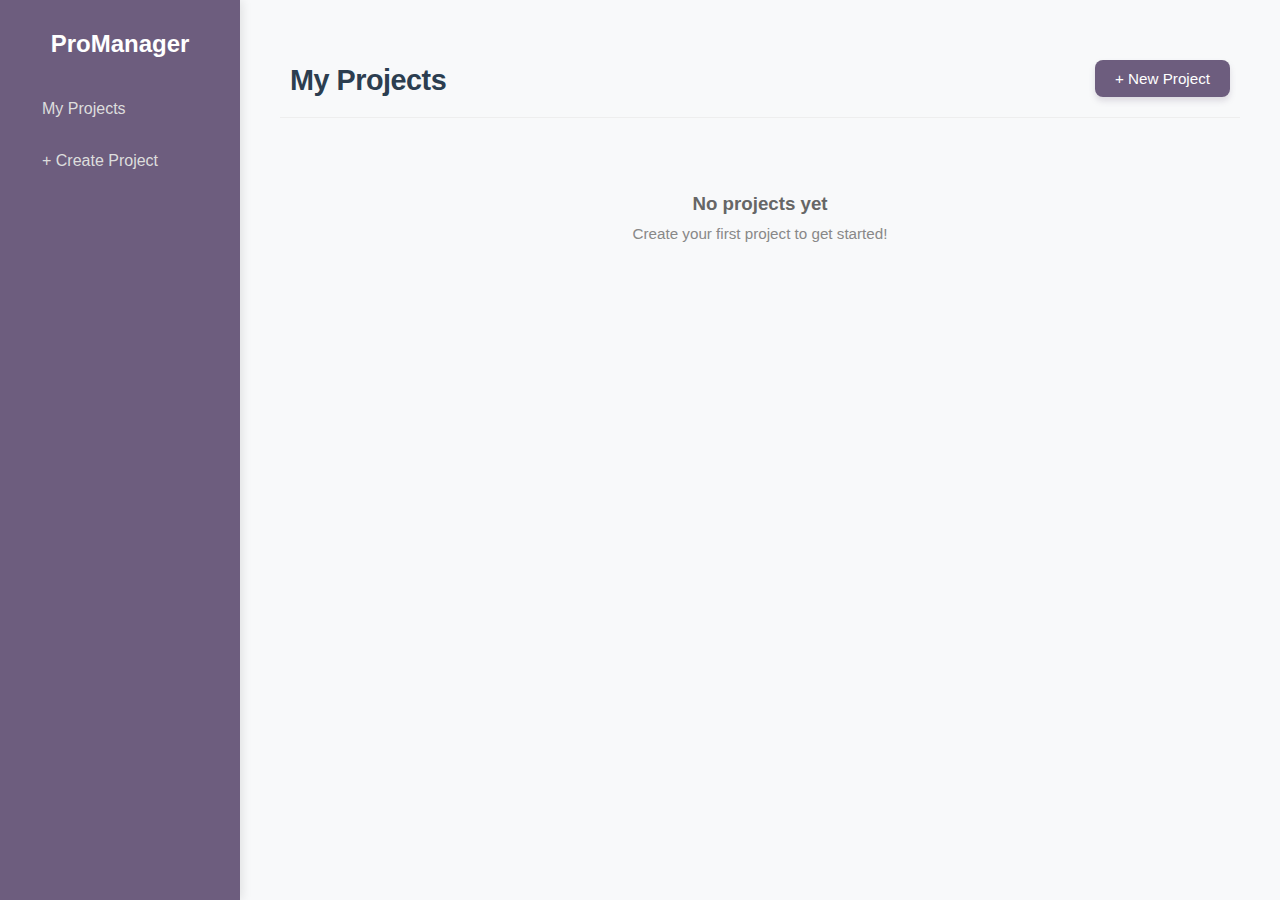
<file: index.html>
<!DOCTYPE html>
<html lang="en">
  <head>
    <meta charset="UTF-8" />
    <meta name="viewport" content="width=device-width, initial-scale=1.0" />
    <title>ProManager | Project Status Suite</title>
    <link rel="stylesheet" href="./projectStatus.css" />
  </head>
  <body>
    <div class="app-container">
      <nav class="side-nav">
        <h2>ProManager</h2>
        <ul>
          <li>
            <a href="#" onclick="showView('project-list-view')">My Projects</a>
          </li>
          <li>
            <a href="#" onclick="showView('setup-view')">+ Create Project</a>
          </li>
        </ul>
      </nav>

      <main class="content-area">
        <div id="project-list-view" class="view">
          <div class="dashboard-header-container">
            <div class="header-text-group">
              <h1>My Projects</h1>
              <p id="dashboard-instruction" class="header-subtitle">
                Select a workspace to manage its specific status or drag tasks.
              </p>
            </div>

            <button class="btn-primary-large" onclick="showView('setup-view')">
              + New Project
            </button>
          </div>
          <div id="project-grid" class="project-list-container"></div>
        </div>

        <div id="setup-view" class="view hidden">
          <div class="setup-container">
            <h1>New Project Setup</h1>
            <div class="input-group">
              <label for="setup-name">Project Name</label>
              <input
                type="text"
                id="setup-name"
                placeholder="e.g., Your Project Name"
              />
            </div>
            <div class="input-group">
              <label for="setup-stages"
                >Workflow Stages (Comma Separated)</label
              >
              <input
                type="text"
                id="setup-stages"
                placeholder="Working, Review, Testing..."
              />
              <small
                >Note: 'New' and 'Completed' are mandatory and added
                automatically.</small
              >
            </div>
            <button class="btn-primary" onclick="handleCreateProject()">
              Create Workspace
            </button>
          </div>
        </div>

        <div id="kanban-view" class="view hidden">
          <div class="board-header">
            <div class="header-left-group">
              <button class="btn-close-project" onclick="closeProject()">
                &larr;
              </button>
              <h2 id="active-project-title" onclick="editProjectTitle()">
                Project Name
              </h2>
            </div>

            <div class="search-container">
              <input
                type="text"
                id="task-search-input"
                placeholder="Search tasks..."
                onkeyup="applyFilters()"
              />
            </div>
            <div class="toolbar-actions">
              <select id="filter-priority" onchange="applyFilters()">
                <option value="all">All Priorities</option>
                <option value="High">High Priority</option>
                <option value="Medium">Medium Priority</option>
                <option value="Low">Low Priority</option>
              </select>

              <select id="sort-order" onchange="applyFilters()">
                <option value="newest">Newest First</option>
                <option value="oldest">Oldest First</option>
                <option value="due-soon">Due Date: Soonest</option>
              </select>
            </div>

            <div class="btn-container">
              <button class="btn-add" onclick="openModalForAdd()">
                + Add Task
              </button>
            </div>
          </div>
          <div id="kanban-board" class="kanban-board"></div>
        </div>
      </main>
    </div>
    <div id="task-modal" class="modal hidden">
      <div class="modal-content">
        <h3 id="modal-title-text">Project Card Details</h3>

        <div class="modal-body">
          <input
            type="text"
            id="task-title"
            placeholder="Task Title (Mandatory)"
            autocomplete="off"
          />

          <textarea id="task-desc" placeholder="Task Description..."></textarea>

          <input
            type="text"
            id="task-tags"
            placeholder="Tags (e.g. Bug, Frontend, Urgent)"
            autocomplete="off"
          />

          <div class="task-meta-inputs">
            <div class="input-group">
              <label>Due Date</label>
              <input type="date" id="task-date" />
            </div>

            <div class="input-group">
              <label>Priority</label>
              <select id="task-priority">
                <option value="Low">Low</option>
                <option value="Medium" selected>Medium</option>
                <option value="High">High</option>
              </select>
            </div>
          </div>
        </div>

        <div class="modal-actions">
          <button onclick="closeModal()" class="btn-cancel">Cancel</button>
          <button class="btn-save" onclick="handleSaveTask()">Save Card</button>
        </div>
      </div>
    </div>
    <div id="stage-modal" class="modal hidden">
      <div class="modal-content stage-modal-content">
        <h3>Add New Stage</h3>

        <input
          type="text"
          id="new-stage-name"
          placeholder="Enter Stage Name"
          autocomplete="off"
        />

        <div class="modal-actions">
          <button class="btn-cancel" onclick="closeStageModal()">Cancel</button>

          <button class="btn-save" onclick="confirmAddStage()">
            Add Stage
          </button>
        </div>
      </div>
    </div>

    <script src="./projectStatus.js"></script>
  </body>
</html>
</file>
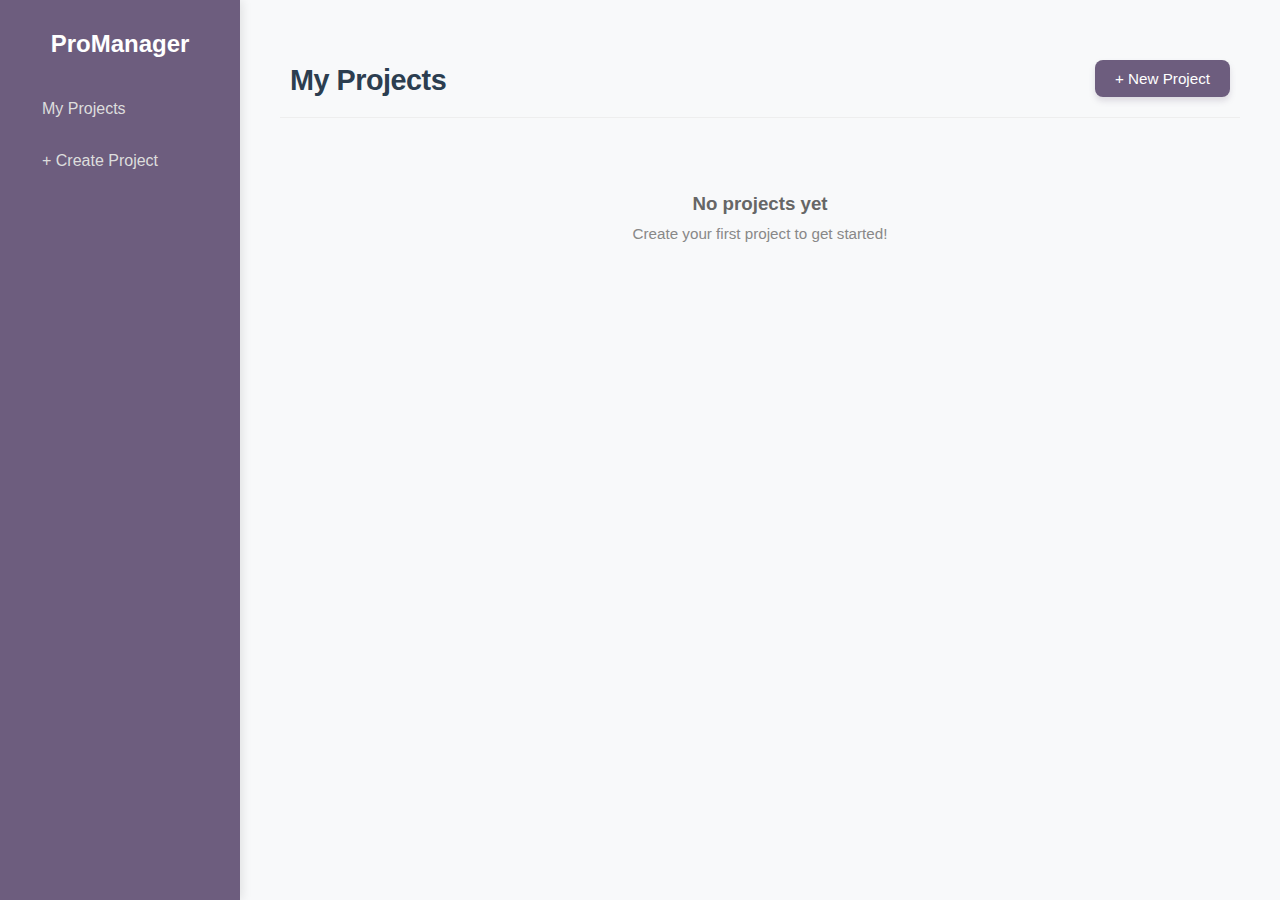
<file: HTML/index.html>
<!DOCTYPE html>
<html lang="en">
  <head>
    <meta charset="UTF-8" />
    <meta name="viewport" content="width=device-width, initial-scale=1.0" />
    <title>ProManager | Project Status Suite</title>
    <link rel="stylesheet" href="../CSS/projectStatus.css" />
  </head>
  <body>
    <div class="app-container">
      <nav class="side-nav">
        <h2>ProManager</h2>
        <ul>
          <li>
            <a href="#" onclick="showView('project-list-view')">My Projects</a>
          </li>
          <li>
            <a href="#" onclick="showView('setup-view')">+ Create Project</a>
          </li>
        </ul>
      </nav>

      <main class="content-area">
        <div id="project-list-view" class="view">
          <div class="dashboard-header-container">
            <div class="header-text-group">
              <h1>My Projects</h1>
              <p id="dashboard-instruction" class="header-subtitle">
                Select a workspace to manage its specific status or drag tasks.
              </p>
            </div>

            <button class="btn-primary-large" onclick="showView('setup-view')">
              + New Project
            </button>
          </div>
          <div id="project-grid" class="project-list-container"></div>
        </div>

        <div id="setup-view" class="view hidden">
          <div class="setup-container">
            <h1>New Project Setup</h1>
            <div class="input-group">
              <label for="setup-name">Project Name</label>
              <input
                type="text"
                id="setup-name"
                placeholder="e.g., Your Project Name"
              />
            </div>
            <div class="input-group">
              <label for="setup-stages"
                >Workflow Stages (Comma Separated)</label
              >
              <input
                type="text"
                id="setup-stages"
                placeholder="Working, Review, Testing..."
              />
              <small
                >Note: 'New' and 'Completed' are mandatory and added
                automatically.</small
              >
            </div>
            <button class="btn-primary" onclick="handleCreateProject()">
              Create Workspace
            </button>
          </div>
        </div>

        <div id="kanban-view" class="view hidden">
          <div class="board-header">
            <div class="header-left-group">
              <button class="btn-close-project" onclick="closeProject()">
                &larr;
              </button>
              <h2 id="active-project-title" onclick="editProjectTitle()">
                Project Name
              </h2>
            </div>

            <div class="search-container">
              <input
                type="text"
                id="task-search-input"
                placeholder="Search tasks..."
                onkeyup="applyFilters()"
              />
            </div>
            <div class="toolbar-actions">
              <select id="filter-priority" onchange="applyFilters()">
                <option value="all">All Priorities</option>
                <option value="High">High Priority</option>
                <option value="Medium">Medium Priority</option>
                <option value="Low">Low Priority</option>
              </select>

              <select id="sort-order" onchange="applyFilters()">
                <option value="newest">Newest First</option>
                <option value="oldest">Oldest First</option>
                <option value="due-soon">Due Date: Soonest</option>
              </select>
            </div>

            <div class="btn-container">
              <button class="btn-add" onclick="openModalForAdd()">
                + Add Task
              </button>
            </div>
          </div>
          <div id="kanban-board" class="kanban-board"></div>
        </div>
      </main>
    </div>
    <div id="task-modal" class="modal hidden">
      <div class="modal-content">
        <h3 id="modal-title-text">Project Card Details</h3>

        <div class="modal-body">
          <input
            type="text"
            id="task-title"
            placeholder="Task Title (Mandatory)"
            autocomplete="off"
          />

          <textarea id="task-desc" placeholder="Task Description..."></textarea>

          <input
            type="text"
            id="task-tags"
            placeholder="Tags (e.g. Bug, Frontend, Urgent)"
            autocomplete="off"
          />

          <div class="task-meta-inputs">
            <div class="input-group">
              <label>Due Date</label>
              <input type="date" id="task-date" />
            </div>

            <div class="input-group">
              <label>Priority</label>
              <select id="task-priority">
                <option value="Low">Low</option>
                <option value="Medium" selected>Medium</option>
                <option value="High">High</option>
              </select>
            </div>
          </div>
        </div>

        <div class="modal-actions">
          <button onclick="closeModal()" class="btn-cancel">Cancel</button>
          <button class="btn-save" onclick="handleSaveTask()">Save Card</button>
        </div>
      </div>
    </div>
    <div id="stage-modal" class="modal hidden">
      <div class="modal-content stage-modal-content">
        <h3>Add New Stage</h3>

        <input
          type="text"
          id="new-stage-name"
          placeholder="Enter Stage Name"
          autocomplete="off"
        />

        <div class="modal-actions">
          <button class="btn-cancel" onclick="closeStageModal()">Cancel</button>

          <button class="btn-save" onclick="confirmAddStage()">
            Add Stage
          </button>
        </div>
      </div>
    </div>

    <script src="../JS/projectStatus.js"></script>
  </body>
</html>
</file>
<file: projectStatus.css>
:root {
    --primary: #6d5d7e;
    --accent: #aa97b9;
    --bg: #f8f9fa;
    --white: #ffffff;
  }
  
  * {
    box-sizing: border-box;
    margin: 0;
    padding: 0;
    font-family: "Segoe UI", sans-serif;
  }
  body {
    background: var(--bg);
    overflow-x: hidden;
  }
  .hidden {
    display: none !important;
  }
  
  /* Layout & Sidebar */
  .app-container {
    display: flex;
    min-height: 100vh;
  }
  /* Instruction Banner */
  #dashboard-instruction {
    background-color: #e3f2fd; /* Light Blue Background */
    color: #0d47a1; /* Dark Blue Text */
    padding: 12px 20px;
    border-radius: 8px;
    margin-bottom: 20px;
    text-align: center;
    font-size: 0.95rem;
    border: 1px solid #bbdefb;
    /* By default, we keep it hidden in CSS so JS can show it only when needed */
    display: none;
  }
  
  .side-nav {
    width: 240px;
    background: var(--primary);
    color: white;
    padding: 30px;
    flex-shrink: 0;
    box-shadow: 2px 0 10px rgba(0, 0, 0, 0.1);
  }
  .side-nav h2 {
    margin-bottom: 30px;
    text-align: center;
  }
  .side-nav ul {
    list-style: none;
  }
  .side-nav li a {
    color: #ddd;
    text-decoration: none;
    padding: 12px;
    display: block;
    border-radius: 8px;
    margin-bottom: 10px;
    transition: 0.3s;
  }
  .side-nav li a:hover {
    background: rgba(255, 255, 255, 0.1);
    color: white;
  }
  
  .content-area {
    flex-grow: 1;
    display: flex;
    flex-direction: column;
    padding: 40px;
    overflow: hidden;
  }
  
  /* Main Header Container */
  .dashboard-header-container {
      display: flex; 
      justify-content: space-between; /* Pushes text left, button right */
      align-items: flex-end; /* Aligns bottom of text with button */
      padding: 20px 10px;
      margin-bottom: 25px; /* Adds space before the list starts */
      border-bottom: 1px solid #eee; /* Subtle separator line */
  }
  
  /* Grouping Title and Subtitle */
  .header-text-group {
      display: flex; 
      flex-direction: column;
      gap: 5px;
  }
  
  /* Title Styling */
  .header-text-group h1 {
      font-size: 1.8rem;
      color: #2c3e50;
      margin: 0;
      font-weight: 700;
      letter-spacing: -0.5px; /* Tighter, modern look */
  }
  
  /* Subtitle (Instruction) Styling */
  .header-subtitle {
      font-size: 0.95rem;
      color: #7f8c8d; /* Professional Grey */
      margin: 0;
      font-weight: 400;
  }
  
  /* New Button Styling */
  .btn-primary-large {
      background-color: #6d5d7e; /* Your primary color */
      color: white;
      border: none;
      padding: 10px 20px;
      font-size: 0.95rem;
      border-radius: 8px; 
      cursor: pointer;
      box-shadow: 0 4px 6px rgba(109, 93, 126, 0.2); 
      transition: transform 0.2s, box-shadow 0.2s;
      display: flex; 
      align-items: center;
      gap: 8px;
  }
  
  .btn-primary-large:hover {
      transform: translateY(-2px);
      box-shadow: 0 6px 12px rgba(109, 93, 126, 0.3); 
      background-color: #5a4b6b;
  }
  /* Toolbar Group */
  .toolbar-actions {
      display: flex;
      gap: 10px;
  }
  
  /* Styled Dropdowns */
  .toolbar-actions select {
      padding: 8px 12px;
      border: 1px solid #ddd;
      border-radius: 6px;
      background-color: white;
      color: #555;
      font-size: 0.9rem;
      cursor: pointer;
      outline: none;
      transition: border 0.2s;
  }
  
  .toolbar-actions select:hover {
      border-color: #aaa;
  }
  
  .toolbar-actions select:focus {
      border-color: var(--primary);
  }
  
  /* Dashboard Cards */
  .project-grid {
    display: flex; 
    flex-direction: column; /* Stack vertically */
    gap: 10px;
  }
  /* Individual Project Row */
  .project-list-row {
    display: grid; 
    grid-template-columns: 1fr auto auto; /* Name | Details | Delete */
    align-items: center;
    background: white; 
    padding: 15px 20px;
    border-radius: 8px; 
    box-shadow: 0 2px 5px rgba(0, 0, 0, 0.05); 
    transition: transform 0.2s, box-shadow 0.2s;
    cursor: pointer;
  }
  
  .project-list-row:hover {
    transform: translateX(5px); 
    box-shadow: 0 4px 10px rgba(0, 0, 0, 0.1); 
  }
  
  /* Project Name */
  .project-list-row h3 {
    margin: 0;
    font-size: 1.1rem;
    color: #333;
  }
  /* Project Details (Stats) */
  .project-details {
    color: #666;
    font-size: 0.9rem;
    margin-right: 20px;
  }
  /* Delete Button (Right Side) */
  .btn-delete-row {
    background: transparent; 
    border: none;
    color: #ccc;
    font-size: 1.2rem;
    cursor: pointer;
    padding: 5px;
    border-radius: 4px; 
    transition: color 0.2s, background 0.2s;
  }
  
  .btn-delete-row:hover {
    color: #ff4d4d;
    background: #fff0f0;
  }
  .project-card {
    position: relative;
    background: white;
    padding: 40px 25px 25px;
    border-radius: 12px;
    box-shadow: 0 4px 10px rgba(0, 0, 0, 0.05);
    cursor: pointer;
    border-top: 5px solid var(--accent);
    transition: 0.2s;
  }
  .project-card:hover {
    transform: translateY(-5px);
  }
  .delete-project-btn {
    position: absolute;
    top: 10px;
    right: 15px;
    background: none;
    border: none;
    font-size: 1.5rem;
    color: #ccc;
    cursor: pointer;
  }
  .delete-project-btn:hover {
    color: #ff4d4d;
  }
  /* Editable Project Title */
  #active-project-title {
    cursor: pointer;
    border-bottom: 1px dashed transparent; /* Visual hint */
    transition: all 0.2s ease;
    padding-bottom: 2px;
  }
  
  /* Container for the list */
  .project-list-container {
      display: flex;
      flex-direction: column;
      gap: 15px;
      min-height: 200px; /* Gives space for the empty message */
  }
  
  /* The Professional Project Row */
  .project-row {
    display: grid;
    grid-template-columns: 4fr 3fr 2fr 1fr; /* Name | Progress | Date | Actions */
    align-items: center;
    background: white;
    padding: 20px 25px;
    border-radius: 12px;
    box-shadow: 0 2px 5px rgba(0, 0, 0, 0.04);
    border: 1px solid #f0f0f0;
    transition: all 0.2s ease;
    cursor: pointer;
  }
  
  .project-row:hover {
    transform: translateY(-2px);
    box-shadow: 0 8px 15px rgba(0, 0, 0, 0.08);
    border-color: #e0e0e0;
  }
  
  /* 1. Project Info Section */
  .row-info h3 {
    margin: 0 0 5px 0;
    font-size: 1.1rem;
    color: #333;
  }
  
  .row-desc {
    font-size: 0.85rem;
    color: #888;
    margin: 0;
  }
  
  /* 2. Progress Bar Section */
  .row-progress {
    padding: 0 20px;
  }
  
  .progress-label {
    display: flex;
    justify-content: space-between;
    font-size: 0.75rem;
    color: #666;
    margin-bottom: 5px;
  }
  
  .progress-track {
    width: 100%;
    height: 6px;
    background: #eee;
    border-radius: 3px;
    overflow: hidden;
  }
  
  .progress-fill {
    height: 100%;
    background: linear-gradient(90deg, #6d5d7e, #8e7dbe); /* Gradient Purple */
    border-radius: 3px;
    transition: width 0.5s ease;
  }
  
  /* 3. Meta Data (Date) */
  .row-meta {
    font-size: 0.85rem;
    color: #999;
    text-align: right;
  }
  
  /* 4. Actions */
  .row-actions {
    text-align: right;
  }
  
  .btn-delete-icon {
    background: transparent;
    border: none;
    color: #ddd;
    font-size: 1.2rem;
    padding: 5px;
    cursor: pointer;
    transition: color 0.2s;
  }
  
  .btn-delete-icon:hover {
    color: #ff4d4d;
  }
  
  /* The Input Box that replaces the Title */
  .project-title-input {
    font-size: 1.5rem; /* Match the h2 size */
    font-weight: bold;
    color: #333;
    border: none;
    border-bottom: 2px solid var(--primary);
    outline: none;
    background: transparent;
    width: auto;
    min-width: 300px;
  }
  
  #active-project-title:hover {
    color: var(--primary);
    border-bottom-color: #ccc; /* Shows line on hover */
  }
  
  /* Layout for Title area */
  .header-left-group {
    display: flex;
    align-items: center;
    gap: 15px; /* Space between arrow and title */
  }
  
  /* Close/Back Button Styling */
  .btn-close-project {
    background: transparent; 
    border: none;
    font-size: 1.8rem;
    color: #888;
    cursor: pointer;
    padding: 5px 10px;
    border-radius: 50%; 
    transition: background 0.2s, color 0.2s;
    line-height: 1;
  }
  
  .btn-close-project:hover {
    background: #eee;
    color: #333;
  }
  
  /* Board UI */
  .board-header {
    display: flex;
    justify-content: space-between;
    align-items: center;
    background: white;
    padding: 20px;
    border-radius: 12px;
    margin-bottom: 25px;
  }
  .kanban-board {
    display: flex;
    gap: 20px;
    overflow-x: auto;
    /* overflow-y: hidden; */
    padding-bottom: 20px;
    align-items: flex-start;
    width: 100%;
    scrollbar-width: thin;
    scrollbar-color: #aa97b9 #f0f2f5;
  }
  /* Custom scrollbar styling for Chrome/Safari/Edge */
  .kanban-board::-webkit-scrollbar {
    height: 8px;
  }
  .kanban-board::-webkit-scrollbar-track {
    background: #f1f1f1;
    border-radius: 10px;
  }
  .kanban-board::-webkit-scrollbar-thumb {
    background: #aa97b9;
    border-radius: 10px;
  }
  .status-column {
    background: #ebedef;
    min-width: 250px; /* IMPORTANT: Prevents stages from squashing */
    max-width: 320px;
    padding: 20px;
    border-radius: 15px;
    min-height: 80vh;
    flex-shrink: 0; /* IMPORTANT: Tells flexbox NOT to shrink the column */
    display: flex;
    flex-direction: column;
    cursor: default; /* Headers will handle the drag handle */
    user-select: none;
    transition: transform 0.2s, opacity 0.2s;
    display: flex;
    flex-direction: column;
  }
  .status-column h3 {
    text-align: center;
    margin-bottom: 20px;
    color: #555;
    /* text-transform: uppercase; */
    font-size: 0.9rem;
  }
  .status-column.dragging-col {
    opacity: 0.4;
    border: none;
    transform: scale(0.98);
    box-shadow: none;
  }
  
  /* Column Header Layout */
  .column-header-container {
    display: flex;
    justify-content: space-between;
    align-items: center;
    margin-bottom: 15px;
    padding-bottom: 10px;
    border-bottom: 2px solid rgba(0, 0, 0, 0.05);
  }
  .column-header {
    cursor: text;
    transition: background 0.2s;
    border-radius: 4px;
    padding: 2px 5px;
  }
  .column-header:hover {
    background: rgba(0, 0, 0, 0.05); /* Subtle hover effect */
  }
  .column-header-text {
    cursor: grab;
    padding: 10px;
    display: block;
    width: 100%;
  }
  
  .column-header-text:active {
    cursor: grabbing;
  }
  
  /* Inline Edit Input */
  .stage-name-input {
    font-size: 1rem;
    font-weight: bold;
    color: #333;
    background: white;
    border: 2px solid #6d5d7e; /* Primary color border */
    border-radius: 4px;
    padding: 5px;
    width: 80%; /* Takes up most of the header space */
    outline: none;
  }
  .stage-delete-btn {
    color: #ccc;
    cursor: pointer;
    font-size: 1.2rem;
    padding: 0 5px;
    transition: color 0.2s;
  }
  .stage-delete-btn:hover {
    color: #ff4d4d;
  }
  /* "Add Stage" Button Column */
  .add-stage-column {
    min-width: 80px; /* Minimal width to hold the icon */
    max-width: 80px;
    display: flex;
    justify-content: center; /* Center horizontally */
    align-items: flex-start; /* Align to top (match headers) */
    padding-top: 15px; /* Align with the text of other headers */
    background: transparent; /* No background */
    border: none; /* No border */
    cursor: pointer;
    flex-shrink: 0;
  }
  
  .add-stage-column:hover .add-stage-btn {
    transform: scale(1.2) rotate(90deg); /* Nice interaction effect */
    color: #aa97b9;
  }
  .add-stage-btn {
    font-size: 3.5rem; /* Large, visible icon */
    color: #6d5d7e; /* Primary color */
    font-weight: 300; /* Thinner, modern look */
    line-height: 0.6; /* Fix vertical alignment */
    transition: transform 0.2s, color 0.2s;
    user-select: none;
  }
  /* Container for the inline input form */
  .add-stage-form {
    display: flex;
    flex-direction: column;
    align-items: center;
    gap: 8px;
    width: 100%;
    cursor: default; /* Don't show pointer cursor here */
  }
  /* The Input Box */
  .new-stage-input {
    width: 140px; /* Wider than the column to fit text */
    padding: 8px;
    border: 2px solid var(--primary); 
    border-radius: 6px;
    font-size: 0.9rem;
    outline: none;
    box-shadow: 0 4px 10px rgba(0, 0, 0, 0.1);
  }
  /* Specific styling for the smaller Stage Modal */
  .stage-modal-content {
    width: 350px;
    text-align: center;
  }
  
  .stage-modal-content h3 {
    margin-bottom: 20px;
    color: var(--primary); 
  }
  
  .stage-modal-content input {
    width: 100%;
    padding: 12px;
    border: 2px solid #ddd;
    border-radius: 8px; 
    margin-bottom: 25px;
    font-size: 1.1rem;
    text-align: center;
  }
  
  .stage-modal-content input:focus {
    border-color: var(--primary); 
    outline: none;
  }
  
  /* Search Bar Styling */
  .search-container {
    flex-grow: 0;
    display: flex;
    justify-content: center;
    margin: 0 15px;
  }
  
  /* Modal Inputs Layout */
  .task-meta-inputs {
    display: flex;
    gap: 15px;
    margin-top: 15px;
  }
  
  .input-group {
    display: flex;
    flex-direction: column;
    flex: 1;
  }
  
  .input-group label {
    font-size: 0.8rem;
    color: #666;
    margin-bottom: 5px;
  }
  
  .input-group input,
  .input-group select {
    padding: 8px;
    border: 1px solid #ddd;
    border-radius: 6px;
  }
  
  /* --- TASK TAGS --- */
  #task-tags {
    margin-top: 10px;
    width: 100%;
    padding: 10px;
    border: 1px solid #ddd;
    border-radius: 6px;
  }
  
  .tag-container {
    display: flex;
    flex-wrap: wrap;
    gap: 5px;
    margin-top: 8px;
    margin-bottom: 5px;
  }
  
  .task-tag {
    font-size: 0.7rem;
    padding: 3px 8px;
    background-color: #e3f2fd; /* Light Blue */
    color: #1565c0;
    border-radius: 12px;
    font-weight: 600;
  }
  
  /* Special Colors */
  .task-tag.bug { background-color: #ffebee; color: #c62828; }    /* Red */
  .task-tag.feature { background-color: #f3e5f5; color: #7b1fa2; } /* Purple */
  .task-tag.urgent { background-color: #fff8e1; color: #ff8f00; }  /* Orange */
  
  /* A rewarding green background for the final stage */
  .status-column.completed-column {
    background: linear-gradient(to bottom, #f1f8e9, #ffffff);
    border-top: 3px solid #66bb6a; /* Green Line on top */
  }
  
  .status-column.completed-column .column-header {
    color: #2e7d32;
  }
  
  /* Card Badges (The visuals on the board) */
  .task-badges {
    display: flex;
    gap: 8px;
    margin-top: 10px;
    font-size: 0.75rem;
  }
  
  .badge {
    padding: 2px 8px;
    border-radius: 12px;
    display: inline-flex;
    align-items: center;
  }
  
  /* Priority Colors */
  .badge-priority.High {
    background: #ffebee;
    color: #c62828;
    border: 1px solid #ffcdd2;
  }
  .badge-priority.Medium {
    background: #fff3e0;
    color: #ef6c00;
    border: 1px solid #ffe0b2;
  }
  .badge-priority.Low {
    background: #e8f5e9;
    color: #2e7d32;
    border: 1px solid #c8e6c9;
  }
  
  /* Date Color (Red if overdue logic can be added later) */
  .badge-date {
    background: #f5f5f5;
    color: #555;
    border: 1px solid #ddd;
  }
  
  #task-search-input {
    width: 200px; /* shorter default width */
    padding: 8px 12px;
    border-radius: 20px;
    border: 1px solid #ccc;
    outline: none;
    transition: width 0.3s ease, border-color 0.2s; /* Smooth expand effect */
    font-size: 0.9rem;
  }
  
  #task-search-input:focus {
    width: 280px;
    border-color: #6d5d7e; /* Primary color */
    box-shadow: 0 0 5px rgba(109, 93, 126, 0.3);
  }
  
  /* Column Header Limit Styling */
  .column-limit-display {
    font-size: 0.8rem;
    color: #888;
    margin-left: 8px;
    background: #e0e0e0;
    padding: 2px 6px;
    border-radius: 10px; 
    cursor: pointer;
  }
  
  /* Visual warning when limit is reached */
  .status-column.limit-reached {
    border: 2px solid #ff4d4d; 
    background: #fff0f0;
  }
  
  .status-column.limit-reached .column-header {
    color: #d32f2f; 
  }
  
  /* Blur Effect for the Background Overlay */
  .modal {
    z-index: 2000;
    position: fixed;
    top: 0;
    left: 0;
    width: 100%;
    height: 100%;
    background: rgba(0, 0, 0, 0.6);
    backdrop-filter: blur(5px);
    display: flex;
    justify-content: center;
    align-items: center;
  }
  
  /* Button Group (Save / Cancel) */
  .stage-btn-group {
    display: flex;
    gap: 10px;
  }
  
  .btn-icon-sm {
    background: white; 
    border: 1px solid #ddd;
    border-radius: 4px; 
    padding: 4px 8px;
    cursor: pointer;
    font-size: 0.9rem;
    transition: all 0.2s;
  }
  
  .btn-confirm {
    color: green;
    border-color: green;
  }
  .btn-confirm:hover {
    background: #eaffea;
  }
  
  .btn-cancel-sm {
    color: red;
    border-color: red;
  }
  .btn-cancel-sm:hover {
    background: #ffeaea;
  }
  
  /* Task Styling & Dragging */
  .drop-zone {
    min-height: 400px;
    border-radius: 10px;
    transition: 0.2s;
  }
  .drop-zone.drag-over {
    background: rgba(109, 93, 126, 0.1);
    border: 2px dashed var(--primary);
  }
  .task-item {
    position: relative;
    background: white;
    padding: 15px;
    border-radius: 8px;
    margin-bottom: 12px;
    box-shadow: 0 2px 5px rgba(0, 0, 0, 0.05);
    cursor: grab;
    border-left: 5px solid var(--primary);
    transition: background 0.2s;
  }
  .task-item:hover {
    background: #fafafa;
  }
  .task-delete-btn {
    position: absolute;
    top: 8px;
    right: 12px;
    color: #bbb;
    font-size: 20px;
    cursor: pointer;
  }
  .task-delete-btn:hover {
    color: #ff4d4d;
  }
  
  /* Modal Design */
  .modal {
    position: fixed;
    top: 0;
    left: 0;
    width: 100%;
    height: 100%;
    background: rgba(0, 0, 0, 0.5);
    display: flex;
    justify-content: center;
    align-items: center;
    z-index: 1000;
    pointer-events: auto;
  }
  .modal-content {
    background: white;
    padding: 30px;
    border-radius: 15px;
    width: 450px;
    box-shadow: 0 10px 40px rgba(0, 0, 0, 0.2);
  }
  .modal-body {
    display: flex;
    flex-direction: column;
    gap: 15px;
    margin: 20px 0;
  }
  .modal-body input,
  .modal-body textarea {
    width: 100%;
    padding: 12px;
    border: 1px solid #ddd;
    border-radius: 8px;
    font-size: 1rem;
  }
  .modal-body textarea {
    height: 100px;
    resize: none;
  }
  .modal-actions {
    display: flex;
    justify-content: flex-end;
    gap: 10px;
  }
  
  /* Buttons */
  .btn-primary,
  .btn-add,
  .btn-save {
    background: var(--primary);
    color: white;
    border: none;
    padding: 12px 24px;
    border-radius: 8px;
    font-weight: bold;
    cursor: pointer;
    transition: 0.3s;
  }
  .btn-cancel {
    background: #eee;
    border: none;
    padding: 12px 24px;
    border-radius: 8px;
    cursor: pointer;
  }
  .btn-primary:hover,
  .btn-add:hover {
    background: var(--accent);
  }
  
  /* Center the setup view within the content area */
  #setup-view {
    display: flex;
    justify-content: center;
    align-items: center;
    width: 100%;
    min-height: 80vh;
  }
  
  .setup-container {
    background: var(--white);
    padding: 40px;
    border-radius: 15px;
    box-shadow: 0 10px 30px rgba(0, 0, 0, 0.05);
    width: 100%;
    max-width: 500px;
    text-align: center;
  }
  
  /* Ensure inputs take up full width of the container */
  .input-group {
    margin-bottom: 25px;
    text-align: left;
  }
  
  .input-group label {
    display: block;
    font-weight: 600;
    margin-bottom: 8px;
    color: var(--primary);
  }
  
  .input-group input {
    width: 100%;
    padding: 12px;
    border: 2px solid #ddd;
    border-radius: 8px;
    font-size: 1rem;
  }
  .btn-container {
    display: flex;
    justify-content: flex-end;
    gap: 10px;
    margin-top: 20px;
  }
  
  .btn-primary {
    background: var(--primary);
    color: white;
    border: none;
    padding: 12px 24px;
    border-radius: 8px;
    font-weight: bold;
    cursor: pointer;
    transition: 0.3s;
  }
  
  .btn-primary:hover {
    background: var(--accent);
    transform: translateY(-2px);
  }
  
  /* --- RESPONSIVE MEDIA QUERIES --- */
  
  /* For Tablets and smaller screens (under 1024px) */
  @media (max-width: 1024px) {
    .app-container {
      flex-direction: column; /* Stack sidebar on top of content */
    }
  
    .side-nav {
      width: 100%; /* Sidebar takes full width */
      padding: 20px;
      height: auto;
    }
  
    .side-nav h2 {
      margin-bottom: 15px;
    }
  
    .side-nav ul {
      display: flex; /* Horizontal nav for mobile */
      justify-content: center;
      gap: 20px;
    }
  
    .content-area {
      padding: 20px;
    }
  }
  
  /* For Mobile Phones (under 600px) */
  @media (max-width: 600px) {
    .view-header h1 {
      font-size: 1.5rem;
    }
  
    /* Stack project cards in a single column */
    .project-grid {
      grid-template-columns: 1fr;
    }
  
    /* Make Kanban columns stack or remain scrollable with more padding */
    .kanban-board {
      padding-bottom: 40px;
    }
  
    .status-column {
      min-width: 85vw; /* Columns take up most of the screen width */
    }
  
    .board-header {
      flex-direction: column; /* Header title and button stack */
      gap: 15px;
      text-align: center;
    }
  
    /* Modal adjustments for small screens */
    .modal-content {
      width: 90%;
      padding: 20px;
    }
  }
</file>
<file: CSS/projectStatus.css>
:root {
    --primary: #6d5d7e;
    --accent: #aa97b9;
    --bg: #f8f9fa;
    --white: #ffffff;
  }
  
  * {
    box-sizing: border-box;
    margin: 0;
    padding: 0;
    font-family: "Segoe UI", sans-serif;
  }
  body {
    background: var(--bg);
    overflow-x: hidden;
  }
  .hidden {
    display: none !important;
  }
  
  /* Layout & Sidebar */
  .app-container {
    display: flex;
    min-height: 100vh;
  }
  /* Instruction Banner */
  #dashboard-instruction {
    background-color: #e3f2fd; /* Light Blue Background */
    color: #0d47a1; /* Dark Blue Text */
    padding: 12px 20px;
    border-radius: 8px;
    margin-bottom: 20px;
    text-align: center;
    font-size: 0.95rem;
    border: 1px solid #bbdefb;
    /* By default, we keep it hidden in CSS so JS can show it only when needed */
    display: none;
  }
  
  .side-nav {
    width: 240px;
    background: var(--primary);
    color: white;
    padding: 30px;
    flex-shrink: 0;
    box-shadow: 2px 0 10px rgba(0, 0, 0, 0.1);
  }
  .side-nav h2 {
    margin-bottom: 30px;
    text-align: center;
  }
  .side-nav ul {
    list-style: none;
  }
  .side-nav li a {
    color: #ddd;
    text-decoration: none;
    padding: 12px;
    display: block;
    border-radius: 8px;
    margin-bottom: 10px;
    transition: 0.3s;
  }
  .side-nav li a:hover {
    background: rgba(255, 255, 255, 0.1);
    color: white;
  }
  
  .content-area {
    flex-grow: 1;
    display: flex;
    flex-direction: column;
    padding: 40px;
    overflow: hidden;
  }
  
  /* Main Header Container */
  .dashboard-header-container {
      display: flex; 
      justify-content: space-between; /* Pushes text left, button right */
      align-items: flex-end; /* Aligns bottom of text with button */
      padding: 20px 10px;
      margin-bottom: 25px; /* Adds space before the list starts */
      border-bottom: 1px solid #eee; /* Subtle separator line */
  }
  
  /* Grouping Title and Subtitle */
  .header-text-group {
      display: flex; 
      flex-direction: column;
      gap: 5px;
  }
  
  /* Title Styling */
  .header-text-group h1 {
      font-size: 1.8rem;
      color: #2c3e50;
      margin: 0;
      font-weight: 700;
      letter-spacing: -0.5px; /* Tighter, modern look */
  }
  
  /* Subtitle (Instruction) Styling */
  .header-subtitle {
      font-size: 0.95rem;
      color: #7f8c8d; /* Professional Grey */
      margin: 0;
      font-weight: 400;
  }
  
  /* New Button Styling */
  .btn-primary-large {
      background-color: #6d5d7e; /* Your primary color */
      color: white;
      border: none;
      padding: 10px 20px;
      font-size: 0.95rem;
      border-radius: 8px; 
      cursor: pointer;
      box-shadow: 0 4px 6px rgba(109, 93, 126, 0.2); 
      transition: transform 0.2s, box-shadow 0.2s;
      display: flex; 
      align-items: center;
      gap: 8px;
  }
  
  .btn-primary-large:hover {
      transform: translateY(-2px);
      box-shadow: 0 6px 12px rgba(109, 93, 126, 0.3); 
      background-color: #5a4b6b;
  }
  /* Toolbar Group */
  .toolbar-actions {
      display: flex;
      gap: 10px;
  }
  
  /* Styled Dropdowns */
  .toolbar-actions select {
      padding: 8px 12px;
      border: 1px solid #ddd;
      border-radius: 6px;
      background-color: white;
      color: #555;
      font-size: 0.9rem;
      cursor: pointer;
      outline: none;
      transition: border 0.2s;
  }
  
  .toolbar-actions select:hover {
      border-color: #aaa;
  }
  
  .toolbar-actions select:focus {
      border-color: var(--primary);
  }
  
  /* Dashboard Cards */
  .project-grid {
    display: flex; 
    flex-direction: column; /* Stack vertically */
    gap: 10px;
  }
  /* Individual Project Row */
  .project-list-row {
    display: grid; 
    grid-template-columns: 1fr auto auto; /* Name | Details | Delete */
    align-items: center;
    background: white; 
    padding: 15px 20px;
    border-radius: 8px; 
    box-shadow: 0 2px 5px rgba(0, 0, 0, 0.05); 
    transition: transform 0.2s, box-shadow 0.2s;
    cursor: pointer;
  }
  
  .project-list-row:hover {
    transform: translateX(5px); 
    box-shadow: 0 4px 10px rgba(0, 0, 0, 0.1); 
  }
  
  /* Project Name */
  .project-list-row h3 {
    margin: 0;
    font-size: 1.1rem;
    color: #333;
  }
  /* Project Details (Stats) */
  .project-details {
    color: #666;
    font-size: 0.9rem;
    margin-right: 20px;
  }
  /* Delete Button (Right Side) */
  .btn-delete-row {
    background: transparent; 
    border: none;
    color: #ccc;
    font-size: 1.2rem;
    cursor: pointer;
    padding: 5px;
    border-radius: 4px; 
    transition: color 0.2s, background 0.2s;
  }
  
  .btn-delete-row:hover {
    color: #ff4d4d;
    background: #fff0f0;
  }
  .project-card {
    position: relative;
    background: white;
    padding: 40px 25px 25px;
    border-radius: 12px;
    box-shadow: 0 4px 10px rgba(0, 0, 0, 0.05);
    cursor: pointer;
    border-top: 5px solid var(--accent);
    transition: 0.2s;
  }
  .project-card:hover {
    transform: translateY(-5px);
  }
  .delete-project-btn {
    position: absolute;
    top: 10px;
    right: 15px;
    background: none;
    border: none;
    font-size: 1.5rem;
    color: #ccc;
    cursor: pointer;
  }
  .delete-project-btn:hover {
    color: #ff4d4d;
  }
  /* Editable Project Title */
  #active-project-title {
    cursor: pointer;
    border-bottom: 1px dashed transparent; /* Visual hint */
    transition: all 0.2s ease;
    padding-bottom: 2px;
  }
  
  /* Container for the list */
  .project-list-container {
      display: flex;
      flex-direction: column;
      gap: 15px;
      min-height: 200px; /* Gives space for the empty message */
  }
  
  /* The Professional Project Row */
  .project-row {
    display: grid;
    grid-template-columns: 4fr 3fr 2fr 1fr; /* Name | Progress | Date | Actions */
    align-items: center;
    background: white;
    padding: 20px 25px;
    border-radius: 12px;
    box-shadow: 0 2px 5px rgba(0, 0, 0, 0.04);
    border: 1px solid #f0f0f0;
    transition: all 0.2s ease;
    cursor: pointer;
  }
  
  .project-row:hover {
    transform: translateY(-2px);
    box-shadow: 0 8px 15px rgba(0, 0, 0, 0.08);
    border-color: #e0e0e0;
  }
  
  /* 1. Project Info Section */
  .row-info h3 {
    margin: 0 0 5px 0;
    font-size: 1.1rem;
    color: #333;
  }
  
  .row-desc {
    font-size: 0.85rem;
    color: #888;
    margin: 0;
  }
  
  /* 2. Progress Bar Section */
  .row-progress {
    padding: 0 20px;
  }
  
  .progress-label {
    display: flex;
    justify-content: space-between;
    font-size: 0.75rem;
    color: #666;
    margin-bottom: 5px;
  }
  
  .progress-track {
    width: 100%;
    height: 6px;
    background: #eee;
    border-radius: 3px;
    overflow: hidden;
  }
  
  .progress-fill {
    height: 100%;
    background: linear-gradient(90deg, #6d5d7e, #8e7dbe); /* Gradient Purple */
    border-radius: 3px;
    transition: width 0.5s ease;
  }
  
  /* 3. Meta Data (Date) */
  .row-meta {
    font-size: 0.85rem;
    color: #999;
    text-align: right;
  }
  
  /* 4. Actions */
  .row-actions {
    text-align: right;
  }
  
  .btn-delete-icon {
    background: transparent;
    border: none;
    color: #ddd;
    font-size: 1.2rem;
    padding: 5px;
    cursor: pointer;
    transition: color 0.2s;
  }
  
  .btn-delete-icon:hover {
    color: #ff4d4d;
  }
  
  /* The Input Box that replaces the Title */
  .project-title-input {
    font-size: 1.5rem; /* Match the h2 size */
    font-weight: bold;
    color: #333;
    border: none;
    border-bottom: 2px solid var(--primary);
    outline: none;
    background: transparent;
    width: auto;
    min-width: 300px;
  }
  
  #active-project-title:hover {
    color: var(--primary);
    border-bottom-color: #ccc; /* Shows line on hover */
  }
  
  /* Layout for Title area */
  .header-left-group {
    display: flex;
    align-items: center;
    gap: 15px; /* Space between arrow and title */
  }
  
  /* Close/Back Button Styling */
  .btn-close-project {
    background: transparent; 
    border: none;
    font-size: 1.8rem;
    color: #888;
    cursor: pointer;
    padding: 5px 10px;
    border-radius: 50%; 
    transition: background 0.2s, color 0.2s;
    line-height: 1;
  }
  
  .btn-close-project:hover {
    background: #eee;
    color: #333;
  }
  
  /* Board UI */
  .board-header {
    display: flex;
    justify-content: space-between;
    align-items: center;
    background: white;
    padding: 20px;
    border-radius: 12px;
    margin-bottom: 25px;
  }
  .kanban-board {
    display: flex;
    gap: 20px;
    overflow-x: auto;
    /* overflow-y: hidden; */
    padding-bottom: 20px;
    align-items: flex-start;
    width: 100%;
    scrollbar-width: thin;
    scrollbar-color: #aa97b9 #f0f2f5;
  }
  /* Custom scrollbar styling for Chrome/Safari/Edge */
  .kanban-board::-webkit-scrollbar {
    height: 8px;
  }
  .kanban-board::-webkit-scrollbar-track {
    background: #f1f1f1;
    border-radius: 10px;
  }
  .kanban-board::-webkit-scrollbar-thumb {
    background: #aa97b9;
    border-radius: 10px;
  }
  .status-column {
    background: #ebedef;
    min-width: 250px; /* IMPORTANT: Prevents stages from squashing */
    max-width: 320px;
    padding: 20px;
    border-radius: 15px;
    min-height: 80vh;
    flex-shrink: 0; /* IMPORTANT: Tells flexbox NOT to shrink the column */
    display: flex;
    flex-direction: column;
    cursor: default; /* Headers will handle the drag handle */
    user-select: none;
    transition: transform 0.2s, opacity 0.2s;
    display: flex;
    flex-direction: column;
  }
  .status-column h3 {
    text-align: center;
    margin-bottom: 20px;
    color: #555;
    /* text-transform: uppercase; */
    font-size: 0.9rem;
  }
  .status-column.dragging-col {
    opacity: 0.4;
    border: none;
    transform: scale(0.98);
    box-shadow: none;
  }
  
  /* Column Header Layout */
  .column-header-container {
    display: flex;
    justify-content: space-between;
    align-items: center;
    margin-bottom: 15px;
    padding-bottom: 10px;
    border-bottom: 2px solid rgba(0, 0, 0, 0.05);
  }
  .column-header {
    cursor: text;
    transition: background 0.2s;
    border-radius: 4px;
    padding: 2px 5px;
  }
  .column-header:hover {
    background: rgba(0, 0, 0, 0.05); /* Subtle hover effect */
  }
  .column-header-text {
    cursor: grab;
    padding: 10px;
    display: block;
    width: 100%;
  }
  
  .column-header-text:active {
    cursor: grabbing;
  }
  
  /* Inline Edit Input */
  .stage-name-input {
    font-size: 1rem;
    font-weight: bold;
    color: #333;
    background: white;
    border: 2px solid #6d5d7e; /* Primary color border */
    border-radius: 4px;
    padding: 5px;
    width: 80%; /* Takes up most of the header space */
    outline: none;
  }
  .stage-delete-btn {
    color: #ccc;
    cursor: pointer;
    font-size: 1.2rem;
    padding: 0 5px;
    transition: color 0.2s;
  }
  .stage-delete-btn:hover {
    color: #ff4d4d;
  }
  /* "Add Stage" Button Column */
  .add-stage-column {
    min-width: 80px; /* Minimal width to hold the icon */
    max-width: 80px;
    display: flex;
    justify-content: center; /* Center horizontally */
    align-items: flex-start; /* Align to top (match headers) */
    padding-top: 15px; /* Align with the text of other headers */
    background: transparent; /* No background */
    border: none; /* No border */
    cursor: pointer;
    flex-shrink: 0;
  }
  
  .add-stage-column:hover .add-stage-btn {
    transform: scale(1.2) rotate(90deg); /* Nice interaction effect */
    color: #aa97b9;
  }
  .add-stage-btn {
    font-size: 3.5rem; /* Large, visible icon */
    color: #6d5d7e; /* Primary color */
    font-weight: 300; /* Thinner, modern look */
    line-height: 0.6; /* Fix vertical alignment */
    transition: transform 0.2s, color 0.2s;
    user-select: none;
  }
  /* Container for the inline input form */
  .add-stage-form {
    display: flex;
    flex-direction: column;
    align-items: center;
    gap: 8px;
    width: 100%;
    cursor: default; /* Don't show pointer cursor here */
  }
  /* The Input Box */
  .new-stage-input {
    width: 140px; /* Wider than the column to fit text */
    padding: 8px;
    border: 2px solid var(--primary); 
    border-radius: 6px;
    font-size: 0.9rem;
    outline: none;
    box-shadow: 0 4px 10px rgba(0, 0, 0, 0.1);
  }
  /* Specific styling for the smaller Stage Modal */
  .stage-modal-content {
    width: 350px;
    text-align: center;
  }
  
  .stage-modal-content h3 {
    margin-bottom: 20px;
    color: var(--primary); 
  }
  
  .stage-modal-content input {
    width: 100%;
    padding: 12px;
    border: 2px solid #ddd;
    border-radius: 8px; 
    margin-bottom: 25px;
    font-size: 1.1rem;
    text-align: center;
  }
  
  .stage-modal-content input:focus {
    border-color: var(--primary); 
    outline: none;
  }
  
  /* Search Bar Styling */
  .search-container {
    flex-grow: 0;
    display: flex;
    justify-content: center;
    margin: 0 15px;
  }
  
  /* Modal Inputs Layout */
  .task-meta-inputs {
    display: flex;
    gap: 15px;
    margin-top: 15px;
  }
  
  .input-group {
    display: flex;
    flex-direction: column;
    flex: 1;
  }
  
  .input-group label {
    font-size: 0.8rem;
    color: #666;
    margin-bottom: 5px;
  }
  
  .input-group input,
  .input-group select {
    padding: 8px;
    border: 1px solid #ddd;
    border-radius: 6px;
  }
  
  /* --- TASK TAGS --- */
  #task-tags {
    margin-top: 10px;
    width: 100%;
    padding: 10px;
    border: 1px solid #ddd;
    border-radius: 6px;
  }
  
  .tag-container {
    display: flex;
    flex-wrap: wrap;
    gap: 5px;
    margin-top: 8px;
    margin-bottom: 5px;
  }
  
  .task-tag {
    font-size: 0.7rem;
    padding: 3px 8px;
    background-color: #e3f2fd; /* Light Blue */
    color: #1565c0;
    border-radius: 12px;
    font-weight: 600;
  }
  
  /* Special Colors */
  .task-tag.bug { background-color: #ffebee; color: #c62828; }    /* Red */
  .task-tag.feature { background-color: #f3e5f5; color: #7b1fa2; } /* Purple */
  .task-tag.urgent { background-color: #fff8e1; color: #ff8f00; }  /* Orange */
  
  /* A rewarding green background for the final stage */
  .status-column.completed-column {
    background: linear-gradient(to bottom, #f1f8e9, #ffffff);
    border-top: 3px solid #66bb6a; /* Green Line on top */
  }
  
  .status-column.completed-column .column-header {
    color: #2e7d32;
  }
  
  /* Card Badges (The visuals on the board) */
  .task-badges {
    display: flex;
    gap: 8px;
    margin-top: 10px;
    font-size: 0.75rem;
  }
  
  .badge {
    padding: 2px 8px;
    border-radius: 12px;
    display: inline-flex;
    align-items: center;
  }
  
  /* Priority Colors */
  .badge-priority.High {
    background: #ffebee;
    color: #c62828;
    border: 1px solid #ffcdd2;
  }
  .badge-priority.Medium {
    background: #fff3e0;
    color: #ef6c00;
    border: 1px solid #ffe0b2;
  }
  .badge-priority.Low {
    background: #e8f5e9;
    color: #2e7d32;
    border: 1px solid #c8e6c9;
  }
  
  /* Date Color (Red if overdue logic can be added later) */
  .badge-date {
    background: #f5f5f5;
    color: #555;
    border: 1px solid #ddd;
  }
  
  #task-search-input {
    width: 200px; /* shorter default width */
    padding: 8px 12px;
    border-radius: 20px;
    border: 1px solid #ccc;
    outline: none;
    transition: width 0.3s ease, border-color 0.2s; /* Smooth expand effect */
    font-size: 0.9rem;
  }
  
  #task-search-input:focus {
    width: 280px;
    border-color: #6d5d7e; /* Primary color */
    box-shadow: 0 0 5px rgba(109, 93, 126, 0.3);
  }
  
  /* Column Header Limit Styling */
  .column-limit-display {
    font-size: 0.8rem;
    color: #888;
    margin-left: 8px;
    background: #e0e0e0;
    padding: 2px 6px;
    border-radius: 10px; 
    cursor: pointer;
  }
  
  /* Visual warning when limit is reached */
  .status-column.limit-reached {
    border: 2px solid #ff4d4d; 
    background: #fff0f0;
  }
  
  .status-column.limit-reached .column-header {
    color: #d32f2f; 
  }
  
  /* Blur Effect for the Background Overlay */
  .modal {
    z-index: 2000;
    position: fixed;
    top: 0;
    left: 0;
    width: 100%;
    height: 100%;
    background: rgba(0, 0, 0, 0.6);
    backdrop-filter: blur(5px);
    display: flex;
    justify-content: center;
    align-items: center;
  }
  
  /* Button Group (Save / Cancel) */
  .stage-btn-group {
    display: flex;
    gap: 10px;
  }
  
  .btn-icon-sm {
    background: white; 
    border: 1px solid #ddd;
    border-radius: 4px; 
    padding: 4px 8px;
    cursor: pointer;
    font-size: 0.9rem;
    transition: all 0.2s;
  }
  
  .btn-confirm {
    color: green;
    border-color: green;
  }
  .btn-confirm:hover {
    background: #eaffea;
  }
  
  .btn-cancel-sm {
    color: red;
    border-color: red;
  }
  .btn-cancel-sm:hover {
    background: #ffeaea;
  }
  
  /* Task Styling & Dragging */
  .drop-zone {
    min-height: 400px;
    border-radius: 10px;
    transition: 0.2s;
  }
  .drop-zone.drag-over {
    background: rgba(109, 93, 126, 0.1);
    border: 2px dashed var(--primary);
  }
  .task-item {
    position: relative;
    background: white;
    padding: 15px;
    border-radius: 8px;
    margin-bottom: 12px;
    box-shadow: 0 2px 5px rgba(0, 0, 0, 0.05);
    cursor: grab;
    border-left: 5px solid var(--primary);
    transition: background 0.2s;
  }
  .task-item:hover {
    background: #fafafa;
  }
  .task-delete-btn {
    position: absolute;
    top: 8px;
    right: 12px;
    color: #bbb;
    font-size: 20px;
    cursor: pointer;
  }
  .task-delete-btn:hover {
    color: #ff4d4d;
  }
  
  /* Modal Design */
  .modal {
    position: fixed;
    top: 0;
    left: 0;
    width: 100%;
    height: 100%;
    background: rgba(0, 0, 0, 0.5);
    display: flex;
    justify-content: center;
    align-items: center;
    z-index: 1000;
    pointer-events: auto;
  }
  .modal-content {
    background: white;
    padding: 30px;
    border-radius: 15px;
    width: 450px;
    box-shadow: 0 10px 40px rgba(0, 0, 0, 0.2);
  }
  .modal-body {
    display: flex;
    flex-direction: column;
    gap: 15px;
    margin: 20px 0;
  }
  .modal-body input,
  .modal-body textarea {
    width: 100%;
    padding: 12px;
    border: 1px solid #ddd;
    border-radius: 8px;
    font-size: 1rem;
  }
  .modal-body textarea {
    height: 100px;
    resize: none;
  }
  .modal-actions {
    display: flex;
    justify-content: flex-end;
    gap: 10px;
  }
  
  /* Buttons */
  .btn-primary,
  .btn-add,
  .btn-save {
    background: var(--primary);
    color: white;
    border: none;
    padding: 12px 24px;
    border-radius: 8px;
    font-weight: bold;
    cursor: pointer;
    transition: 0.3s;
  }
  .btn-cancel {
    background: #eee;
    border: none;
    padding: 12px 24px;
    border-radius: 8px;
    cursor: pointer;
  }
  .btn-primary:hover,
  .btn-add:hover {
    background: var(--accent);
  }
  
  /* Center the setup view within the content area */
  #setup-view {
    display: flex;
    justify-content: center;
    align-items: center;
    width: 100%;
    min-height: 80vh;
  }
  
  .setup-container {
    background: var(--white);
    padding: 40px;
    border-radius: 15px;
    box-shadow: 0 10px 30px rgba(0, 0, 0, 0.05);
    width: 100%;
    max-width: 500px;
    text-align: center;
  }
  
  /* Ensure inputs take up full width of the container */
  .input-group {
    margin-bottom: 25px;
    text-align: left;
  }
  
  .input-group label {
    display: block;
    font-weight: 600;
    margin-bottom: 8px;
    color: var(--primary);
  }
  
  .input-group input {
    width: 100%;
    padding: 12px;
    border: 2px solid #ddd;
    border-radius: 8px;
    font-size: 1rem;
  }
  .btn-container {
    display: flex;
    justify-content: flex-end;
    gap: 10px;
    margin-top: 20px;
  }
  
  .btn-primary {
    background: var(--primary);
    color: white;
    border: none;
    padding: 12px 24px;
    border-radius: 8px;
    font-weight: bold;
    cursor: pointer;
    transition: 0.3s;
  }
  
  .btn-primary:hover {
    background: var(--accent);
    transform: translateY(-2px);
  }
  
  /* --- RESPONSIVE MEDIA QUERIES --- */
  
  /* For Tablets and smaller screens (under 1024px) */
  @media (max-width: 1024px) {
    .app-container {
      flex-direction: column; /* Stack sidebar on top of content */
    }
  
    .side-nav {
      width: 100%; /* Sidebar takes full width */
      padding: 20px;
      height: auto;
    }
  
    .side-nav h2 {
      margin-bottom: 15px;
    }
  
    .side-nav ul {
      display: flex; /* Horizontal nav for mobile */
      justify-content: center;
      gap: 20px;
    }
  
    .content-area {
      padding: 20px;
    }
  }
  
  /* For Mobile Phones (under 600px) */
  @media (max-width: 600px) {
    .view-header h1 {
      font-size: 1.5rem;
    }
  
    /* Stack project cards in a single column */
    .project-grid {
      grid-template-columns: 1fr;
    }
  
    /* Make Kanban columns stack or remain scrollable with more padding */
    .kanban-board {
      padding-bottom: 40px;
    }
  
    .status-column {
      min-width: 85vw; /* Columns take up most of the screen width */
    }
  
    .board-header {
      flex-direction: column; /* Header title and button stack */
      gap: 15px;
      text-align: center;
    }
  
    /* Modal adjustments for small screens */
    .modal-content {
      width: 90%;
      padding: 20px;
    }
  }
</file>
